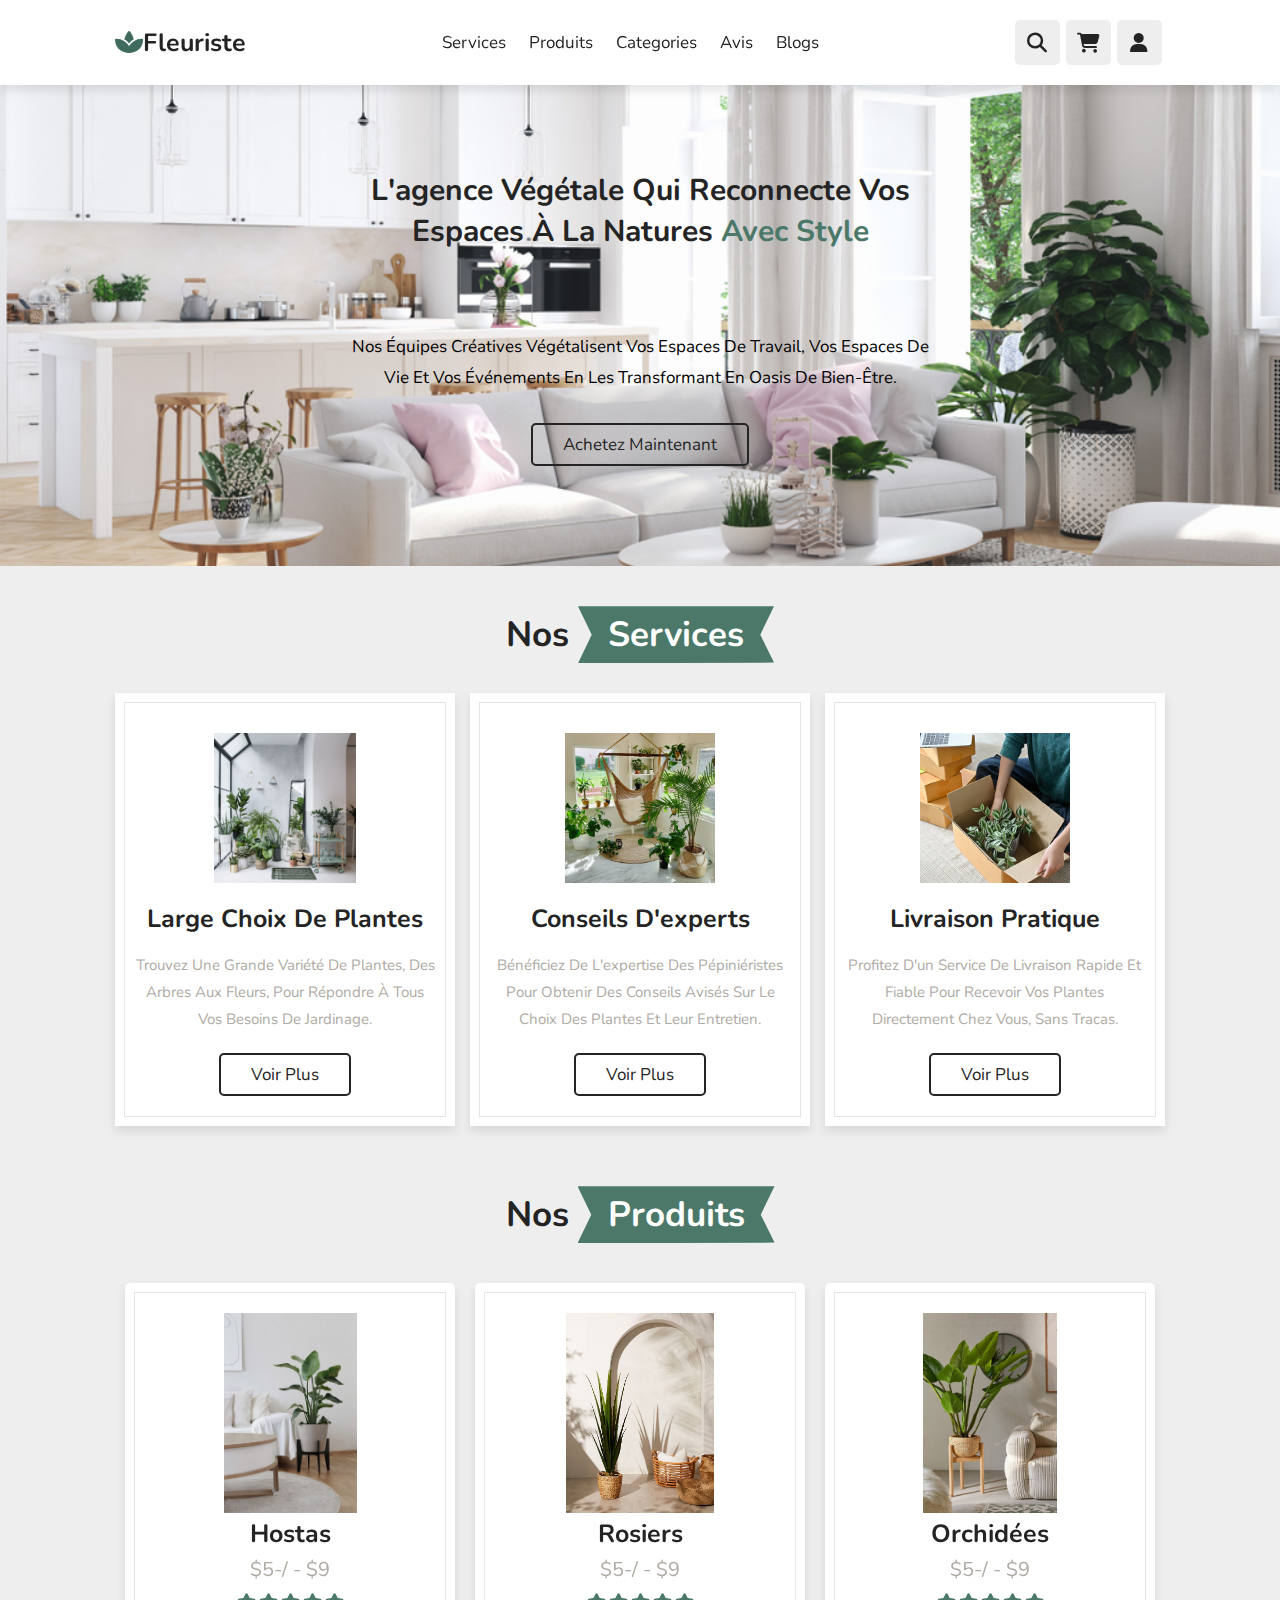
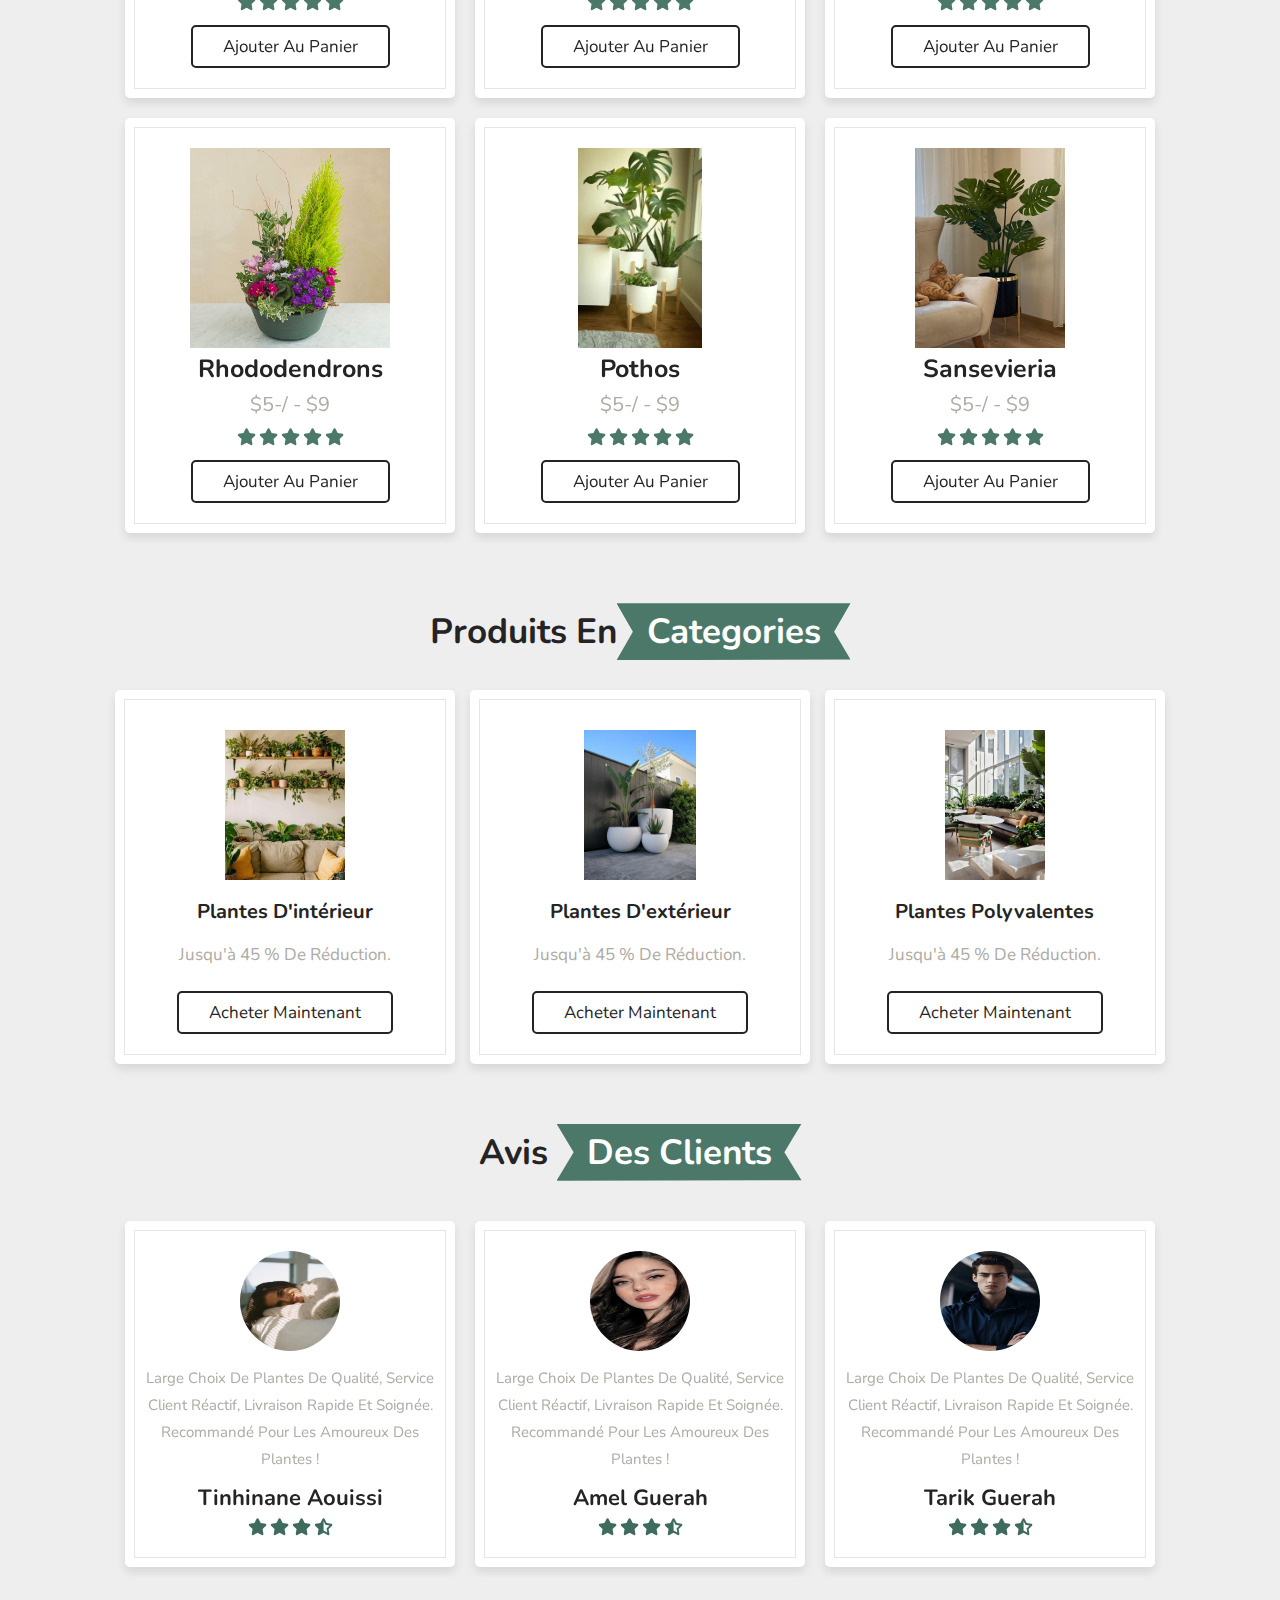
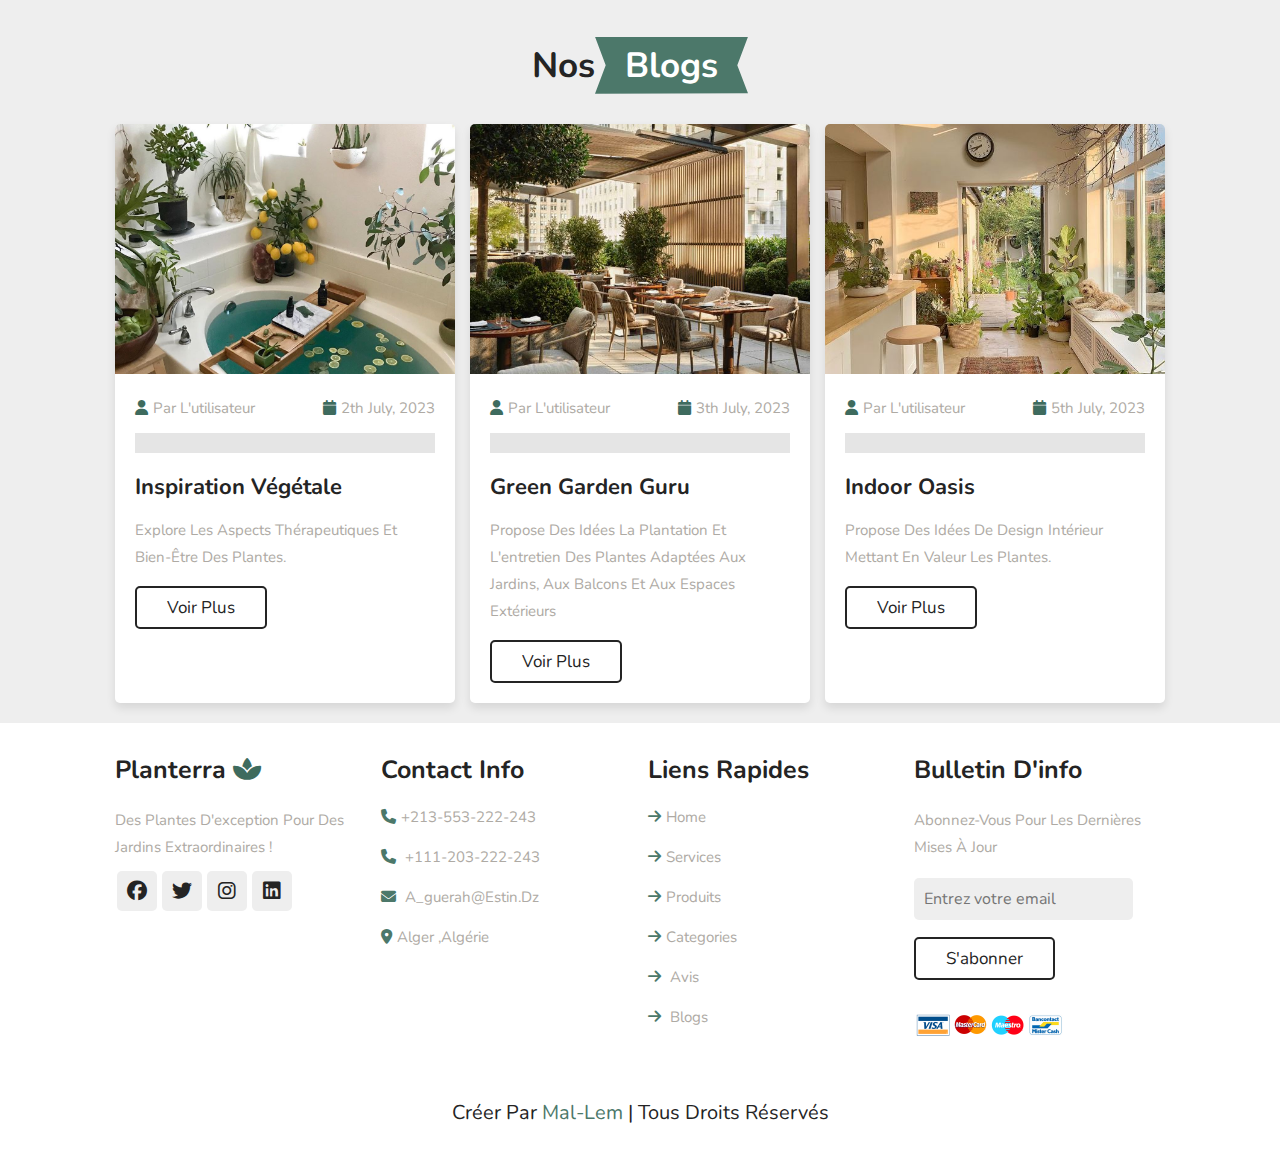
<file: pepiniere/index.html>
<!DOCTYPE html>
<html lang="en">
<head>
    <meta charset="UTF-8">
    <meta name="viewport" content="width=device-width, initial-scale=1.0">
    <link rel="stylesheet" href="https://cdnjs.cloudflare.com/ajax/libs/font-awesome/6.4.0/css/all.min.css">
    <link rel="stylesheet" href="css/style.css">
    <link rel="stylesheet" href="https://cdn.jsdelivr.net/npm/swiper@10/swiper-bundle.min.css"/>
    <title>Planterra</title>
</head>
<body>
    <header class="header">
      <!-- <i class="fa-solid fa-plant-wilt"></i> -->
        <a href="" class="logo"><i class="fa-solid fa-spa"></i>Fleuriste</a>
          <nav class="navbar">
            <a href="#features">services</a>
            <a href="#products">produits</a>
            <a href="#categories">categories</a>
            <a href="#review">avis</a>
            <a href="#blogs">blogs</a>
          </nav>
          <div class="icons">
              <div class="fas fa-bars" id="menu-btn">
              </div>
              <div class="fas fa-search" id="search-btn">
              </div>
              <div class="fas fa-shopping-cart" id="cart-btn">
              </div>
              <div class="fas fa-user" id="login-btn">
              </div>
          </div>
          <form action="" class="search-form">
            <input type="search" id="search-box" placeholder="rechercher ...">
            <label for="search-box" class="fas fa-search"></label>
          </form>

          <div class="shopping-cart">
            <div class="box">
              <i class="fas fa-trash"></i>
              <img src="image/Sustainable and Eco-Friendly Choices home decor ideas bedroom home decor apartment.jpg" alt="">
              <div class="content">
                <h3>Curcuma</h3>
                <span class="price">$5.55/-</span>
                <span class="quantity">qty : 5</span>
              </div>
            </div>
            <div class="box">
              <i class="fas fa-trash"></i>
              <img src="image/The Best Tall Houseplants 25 Tree-Like Plants to Grow Indoors.jpg" alt="">
              <div class="content">
                <h3>Curcuma</h3>
                <span class="price">$5.55/-</span>
                <span class="quantity">qty : 5</span>
              </div>
            </div>
            <div class="box">
              <i class="fas fa-trash"></i>
              <img src="image/Hanging Plants Indoor Flowers - Home Decor Ideas - Home Decorating Ideas - Home Decor Kitchen -.jpg" alt="">
              <div class="content">
                <h3>Curcuma</h3>
                <span class="price">$5.55/-</span>
                <span class="quantity">qty : 5</span>
              </div>
            </div>
            <div class="total">
              total : $25.9/-
            </div>
            <a href="#" class="btn">Passer à la caisse</a>
          </div>

          <form action="" class="login-form">
             <h3 class="">Connectez-vous</h3>
             <input type="email" class="box" placeholder="entrez votre email" >
             <input type="password" class="box" placeholder="entrez votre mot de passe" >
             <p>Mot de passe oublié<a href="#"> cliquez ici</a></p>
             <p>Vous n'avez pas de compte<a href="#"> créer un</a></p>            
             <input type="submit" class="btn" value="Connexion">
          </form>
    </header>
<!-- home section starts -->
<section class="home" id="home">
  <div class="content">
    <h3>L'agence végétale qui reconnecte vos espaces à la natures <span> avec style </span></h3>
    <p>Nos équipes créatives végétalisent vos espaces de travail, vos espaces de vie et vos événements en les transformant en oasis de bien-être.</p>
      <a href="#" class="btn">Achetez maintenant</a>
  </div>

</section>
<!-- home section ends -->
<!-- section features starts -->
<section class="features" id="features">
  <h1 class="heading">
    Nos <span> Services</span>
  </h1>
  <div class="box-container">
  <div class="box">
    <img src="./image/Visite Une maison modulable et minimaliste en plein Shanghai - Mag Decofinder.jpg" alt="">
    <h3>Large choix de plantes</h3>
    <p>Trouvez une grande variété de plantes, des arbres aux fleurs, pour répondre à tous vos besoins de jardinage.</p>
     <a href="#" class="btn">voir plus</a>
  </div>
  <div class="box">
    <img src="./image/We were given a fern as a housewarming gift_ It died almost immediately, but we decided plants were fun, went to our local nursery to level up our plant knowledge, and here we are one year later!.jpg" alt="">
    <h3>Conseils d'experts</h3>
    <p>Bénéficiez de l'expertise des pépiniéristes pour obtenir des conseils avisés sur le choix des plantes et leur entretien.</p>
     <a href="#" class="btn">voir plus</a>
  </div>
  <div class="box">
    <img src="./image/venteplantesenligne-1665666116530_500x.webp" alt="">
    <h3>Livraison pratique </h3>
    <p>Profitez d'un service de livraison rapide et fiable pour recevoir vos plantes directement chez vous, sans tracas.</p>
     <a href="#" class="btn">voir plus</a>
  </div>
  
</div>
</section>
<!--section features ends -->
<!--section products starts -->
<section class="products" id="products">
  <h1 class="heading">Nos <span>Produits</span></h1>
  <div class="swiper product-slider">
    <div class="swiper-wrapper">
      <div class="swiper-slide box">
        <img src="./image/plante1.jpg" alt="" srcset="">
        <h3>Rosiers</h3>
        <div class="price">$5-/ - $9</div>
        <div class="stars">
          <i class="fas fa-star"></i>
          <i class="fas fa-star"></i>
          <i class="fas fa-star"></i>
          <i class="fas fa-star"></i>
          <i class="fas fa-star"></i>
        </div>
        <a href="#" class="btn">ajouter au panier</a>
      </div>
      <div class="swiper-slide box">
        <img src="./image/plante2.jpg" alt="" srcset="">
        <h3>orchidées</h3>
        <div class="price">$5-/ - $9</div>
        <div class="stars">
          <i class="fas fa-star"></i>
          <i class="fas fa-star"></i>
          <i class="fas fa-star"></i>
          <i class="fas fa-star"></i>
          <i class="fas fa-star"></i>
        </div>
        <a href="#" class="btn">ajouter au panier</a>
      </div>
      <div class="swiper-slide box">
        <img src="./image/plante3.jpg" alt="" srcset="">
        <h3>fougères</h3>
        <div class="price">$5-/ - $9</div>
        <div class="stars">
          <i class="fas fa-star"></i>
          <i class="fas fa-star"></i>
          <i class="fas fa-star"></i>
          <i class="fas fa-star"></i>
          <i class="fas fa-star"></i>
        </div>
        <a href="#" class="btn">ajouter au panier</a>
      </div>
      <div class="swiper-slide box">
        <img src="./image/plante4.jpg" alt="" srcset="">
        <h3>hostas</h3>
        <div class="price">$5-/ - $9</div>
        <div class="stars">
          <i class="fas fa-star"></i>
          <i class="fas fa-star"></i>
          <i class="fas fa-star"></i>
          <i class="fas fa-star"></i>
          <i class="fas fa-star"></i>
        </div>
        <a href="#" class="btn">ajouter au panier</a>
      </div>
    </div>
  </div>
  <div class="swiper product-slider">
    <div class="swiper-wrapper">
      <div class="swiper-slide box">
        <img src="./image/plante5.jpg" alt="" srcset="">
        <h3>Pothos</h3>
        <div class="price">$5-/ - $9</div>
        <div class="stars">
          <i class="fas fa-star"></i>
          <i class="fas fa-star"></i>
          <i class="fas fa-star"></i>
          <i class="fas fa-star"></i>
          <i class="fas fa-star"></i>
        </div>
        <a href="#" class="btn">ajouter au panier</a>
      </div>
      <div class="swiper-slide box">
        <img src="./image/plante6.jpg" alt="" srcset="">
        <h3>Sansevieria</h3>
        <div class="price">$5-/ - $9</div>
        <div class="stars">
          <i class="fas fa-star"></i>
          <i class="fas fa-star"></i>
          <i class="fas fa-star"></i>
          <i class="fas fa-star"></i>
          <i class="fas fa-star"></i>
        </div>
        <a href="#" class="btn">ajouter au panier</a>
      </div>
      <div class="swiper-slide box">
        <img src="./image/plante7.jpg" alt="" srcset="">
        <h3>Calathea</h3>
        <div class="price">$5-/ - $9</div>
        <div class="stars">
          <i class="fas fa-star"></i>
          <i class="fas fa-star"></i>
          <i class="fas fa-star"></i>
          <i class="fas fa-star"></i>
          <i class="fas fa-star"></i>
        </div>
        <a href="#" class="btn">ajouter au panier</a>
      </div>
      <div class="swiper-slide box">
        <img src="./image/plante8.png" alt="" srcset="">
        <h3>Philodendron</h3>
        <div class="price">$5-/ - $9</div>
        <div class="stars">
          <i class="fas fa-star"></i>
          <i class="fas fa-star"></i>
          <i class="fas fa-star"></i>
          <i class="fas fa-star"></i>
          <i class="fas fa-star"></i>
        </div>
        <a href="#" class="btn">ajouter au panier</a>
      </div>
      <div class="swiper-slide box">
        <img src="./image/plante9.png" alt="" srcset="">
        <h3>Areca</h3>
        <div class="price">$5-/ - $9</div>
        <div class="stars">
          <i class="fas fa-star"></i>
          <i class="fas fa-star"></i>
          <i class="fas fa-star"></i>
          <i class="fas fa-star"></i>
          <i class="fas fa-star"></i>
        </div>
        <a href="#" class="btn">ajouter au panier</a>
      </div>
      <div class="swiper-slide box">
        <img src="./image/a03ea1dd800f02e86cc09f3f2c84beaf.jpg" alt="" srcset="">
        <h3>rhododendrons</h3>
        <div class="price">$5-/ - $9</div>
        <div class="stars">
          <i class="fas fa-star"></i>
          <i class="fas fa-star"></i>
          <i class="fas fa-star"></i>
          <i class="fas fa-star"></i>
          <i class="fas fa-star"></i>
        </div>
        <a href="#" class="btn">ajouter au panier</a>
      </div>
      
    </div>
  </div>
</section>
<!-- section categories starts -->
<section class="categories" id="categories">

  <h1 class="heading">
    produits en<span> categories</span></h1>
    <div class="box-container">
      <div class="box">
        <img src="./image/Plantes déco d'intérieur 3 plantes pour ceux qui n'ont pas la main verte.jpg" alt="" srcset="">
        <h3>Plantes d'intérieur</h3>
        <p>Jusqu'à 45 % de réduction.</p>
        <a href="#" class="btn">acheter maintenant</a>
      </div>
      <div class="box">
        <img src="./image/planteex.jpg" alt="" srcset="">
        <h3>Plantes d'extérieur</h3>
        <p>Jusqu'à 45 % de réduction.</p>
        <a href="#" class="btn">acheter maintenant</a>
      </div>
      <div class="box">
        <img src="./image/Plantesin.jpg" alt="" srcset="">
        <h3>Plantes polyvalentes</h3>
        <p>Jusqu'à 45 % de réduction.</p>
        <a href="#" class="btn">acheter maintenant</a>
      </div>
     
    </div>
</section>

<!--section categories ends -->
<!-- section review starts -->
<section class="review" id="review">
  <h1 class="heading">Avis <span>des clients</span></h1>
  <div class="swiper review-slider">
    <div class="swiper-wrapper wrapper">
      <div class="swiper-slide box">
        <img src="./image/profil1.jpg" alt="">
        <p>large choix de plantes de qualité, service client réactif, livraison rapide et soignée. Recommandé pour les amoureux des plantes !</p>
        <h3>amel guerah</h3>
        <div class="stars">
          <i class="fas fa-star"></i>
          <i class="fas fa-star"></i>
          <i class="fas fa-star"></i>
          <i class="fas fa-star-half-alt"></i>
        </div>
      </div>
      <div class="swiper-slide box">
        <img src="./image/profil2.jpg" alt="">
        <p>large choix de plantes de qualité, service client réactif, livraison rapide et soignée. Recommandé pour les amoureux des plantes !</p>
        <h3>tarik guerah</h3>
        <div class="stars">
          <i class="fas fa-star"></i>
          <i class="fas fa-star"></i>
          <i class="fas fa-star"></i>
          <i class="fas fa-star-half-alt"></i>
        </div>
      </div>
      <div class="swiper-slide box">
        <img src="./image/profil3.jpg" alt="">
        <p>large choix de plantes de qualité, service client réactif, livraison rapide et soignée. Recommandé pour les amoureux des plantes !</p>
        <h3>wail kouicem</h3>
        <div class="stars">
          <i class="fas fa-star"></i>
          <i class="fas fa-star"></i>
          <i class="fas fa-star"></i>
          <i class="fas fa-star-half-alt"></i>
        </div>
      </div>
      <div class="swiper-slide box">
        <img src="./image/profil5.jpg" alt="">
        <p>large choix de plantes de qualité, service client réactif, livraison rapide et soignée. Recommandé pour les amoureux des plantes !</p>
        <h3>nassima aissioun</h3>
        <div class="stars">
          <i class="fas fa-star"></i>
          <i class="fas fa-star"></i>
          <i class="fas fa-star"></i>
          <i class="fas fa-star-half-alt"></i>
        </div>
      </div>
      <div class="swiper-slide box">
        <img src="./image/profil4.jpg" alt="">
        <p>large choix de plantes de qualité, service client réactif, livraison rapide et soignée. Recommandé pour les amoureux des plantes !</p>
        <h3>malika larkeche</h3>
        <div class="stars">
          <i class="fas fa-star"></i>
          <i class="fas fa-star"></i>
          <i class="fas fa-star"></i>
          <i class="fas fa-star-half-alt"></i>
        </div>
      </div>
      <div class="swiper-slide box">
        <img src="./image/profil6.jpg" alt="">
        <p>large choix de plantes de qualité, service client réactif, livraison rapide et soignée. Recommandé pour les amoureux des plantes ! </p>
        <h3>tinhinane aouissi</h3>
        <div class="stars">
          <i class="fas fa-star"></i>
          <i class="fas fa-star"></i>
          <i class="fas fa-star"></i>
          <i class="fas fa-star-half-alt"></i>
        </div>
      </div>
    </div>
  </div>
</section>
<!-- section reviews ends -->
<!-- section blog starts -->
<section class="blogs" id="blogs">
  <h1 class="heading">Nos<span>blogs</span></h1>
  <div class="box-container">
    <div class="box">
      <img src="image/Your Guide to a Feng Shui Home & Lifestyle Extra Space Storage.jpg" alt="" srcset="">
      <div class="content">
        <div class="icons">
          <a href="#"><i class="fas fa-user"></i>par l'utilisateur</a>
          <a href="#"><i class="fas fa-calendar"></i>2th July, 2023</a>
        </div>
        <h3>Inspiration Végétale</h3>
        <p>explore les aspects thérapeutiques et bien-être des plantes.</p>
        <a href="#" class="btn">voir plus</a>
      </div>
    </div>
    <div class="box">
      <img src="image/073b716158f9be840934089b4f246f53.jpg" alt="" srcset="">
      <div class="content">
        <div class="icons">
          <a href="#"><i class="fas fa-user"></i>par l'utilisateur</a>
          <a href="#"><i class="fas fa-calendar"></i>3th July, 2023</a>
        </div>
        <h3>Green Garden Guru</h3>
        <p>propose des idées la plantation et l'entretien des plantes adaptées aux jardins, aux balcons et aux espaces extérieurs</p>
        <a href="#" class="btn">voir plus</a>
      </div>
    </div>
    <div class="box">
      <img src="image/home decorations ideas - home decorating ideas painting.jpg" alt="" srcset="">
      <div class="content">
        <div class="icons">
          <a href="#"><i class="fas fa-user"></i>par l'utilisateur</a>
          <a href="#"><i class="fas fa-calendar"></i>5th July, 2023</a>
        </div>
        <h3>Indoor Oasis</h3>
        <p>propose des idées de design intérieur mettant en valeur les plantes.</p>
        <a href="#" class="btn">voir plus</a>
      </div>
    </div>
  </div>
</section>
<!-- footer -->
<section class="footer" id="footer">
  <div class="box-container">
    <div class="box">
      <h3>Planterra <i class="fa-solid fa-spa"></i></h3>
      <p>Des plantes d'exception pour des jardins extraordinaires !</p>
      <div class="share">
        <a href="#" class="fab fa-facebook"></a>
        <a href="#" class="fab fa-twitter"></a>
        <a href="#" class="fab fa-instagram"></a>
        <a href="#" class="fab fa-linkedin"></a>
      </div>
    </div>
    <div class="box">
      <h3>contact info</h3>
      <a href="#" class="links"><i class="fas fa-phone"> </i>+213-553-222-243</a>
      <a href="#" class="links"><i class="fas fa-phone"></i> +111-203-222-243</a>
      <a href="#" class="links"><i class="fas fa-envelope"></i> a_guerah@estin.dz</a>
      <a href="#" class="links"><i class="fas fa-map-marker-alt"> </i>Alger ,Algérie</a>
    </div>
    <div class="box">
      <h3>Liens rapides</h3>
      <a href="#" class="links"><i class="fas fa-arrow-right"> </i>home</a>
      <a href="#" class="links"><i class="fas fa-arrow-right"> </i>services</a>
      <a href="#" class="links"><i class="fas fa-arrow-right"> </i>produits</a>
      <a href="#" class="links"><i class="fas fa-arrow-right"> </i>categories</a>
      <a href="#" class="links"><i class="fas fa-arrow-right"></i> avis</a>
      <a href="#" class="links"><i class="fas fa-arrow-right"></i> blogs</a>
    </div>
    <div class="box">
      <h3>Bulletin d'info</h3>
     <p>Abonnez-vous pour les dernières mises à jour</p>
     <input type="email" placeholder="Entrez votre email" class="email">
     <input type="submit" value="S'abonner" class="btn">
     <img src="image/moyens-paiement.png" alt="" class="payment-img">
    </div>
  </div>
  <div class="credit">
    créer par <span>Mal-Lem</span> | Tous droits réservés
  </div>
</section>
<script src="https://cdn.jsdelivr.net/npm/swiper@10/swiper-bundle.min.js"></script>
    <script src="js/app.js"></script>
</body>
</html>
</file>
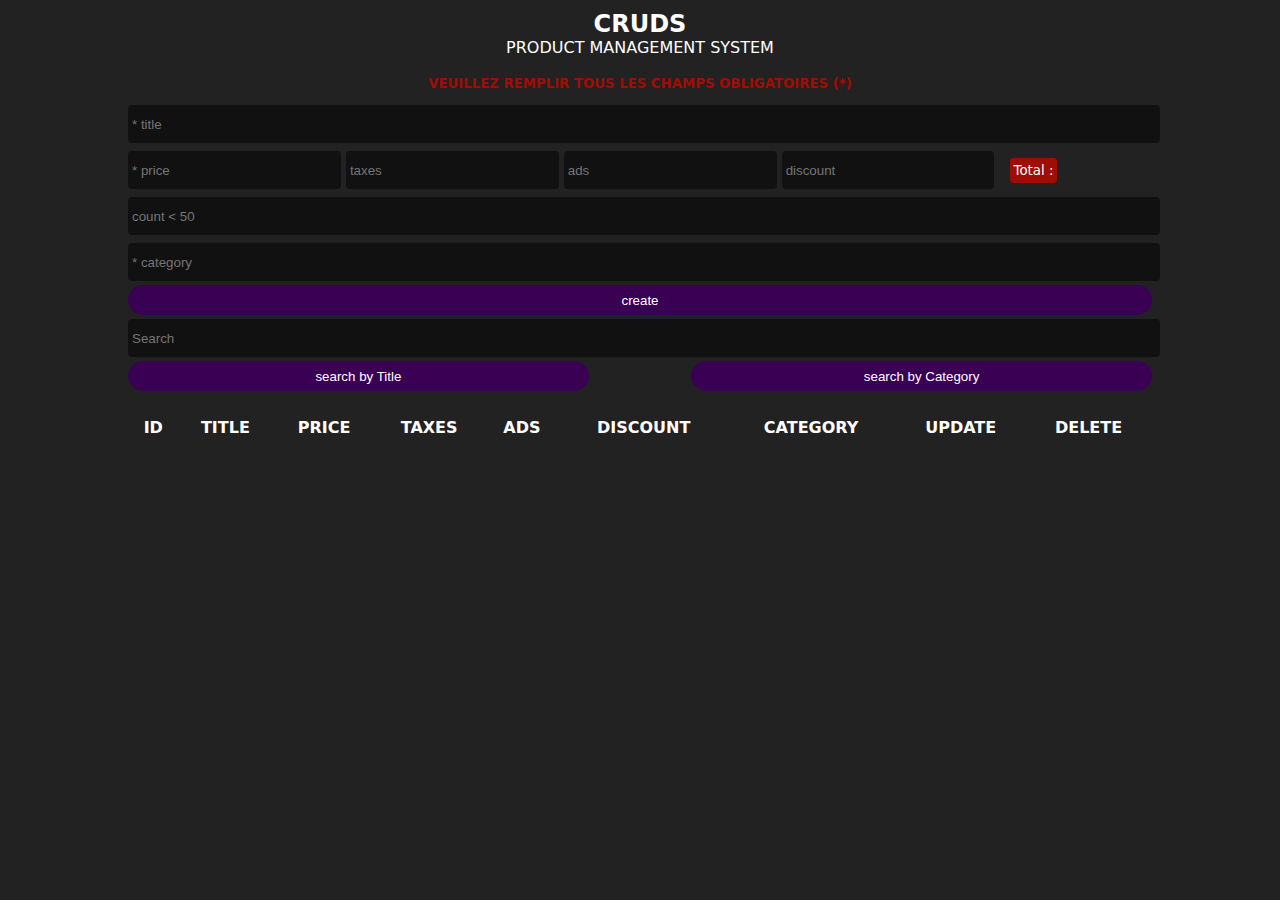
<file: CRUDS/main.html>
<!DOCTYPE html>
<html lang="en">
<head>
    <meta charset="UTF-8">
    <meta name="viewport" content="width=
    , initial-scale=1.0">
    <link rel="stylesheet" href="style.css">
    <title>CRUDS</title>
</head>
<body>

    <div class="crud">
        <div class="head">
            <h2>cruds</h2>
            <p>PRODUCT MANAGEMENT SYSTEM</p>
            <br>
            <h5 style="color: #a00d02;">veuillez remplir tous les champs obligatoires (*)</h5>
        </div>
        <div class="inputs">
            <input type="text" placeholder="* title" id="title">
            <div class="price">
                <input onkeyup="getTotal()" type="number" id="price" placeholder="* price">
                <input onkeyup="getTotal()" type="number" id="taxes" placeholder="taxes">
                <input onkeyup="getTotal()" type="number" id="ads" placeholder="ads">
                <input onkeyup="getTotal()" type="number" id="discount" placeholder="discount">
                <small id="total"></small>
            </div>
            <input type="number" id="count" placeholder="count < 50">
            <input type="text" id="category" placeholder="* category">
            <button id="submit">create</button>
        </div>
        <div class="outputs">
            <div class="searchBlock">
                <input onkeyup="searchData(this.value)" type="text" id="search" placeholder="Search">
                <div class="btnSearch">
                    <button onclick="getSearchMood(this.id)" id="searchTitle">search by Title</button>
                    <button onclick="getSearchMood(this.id)" id="searchCategory">search by Category</button>
                </div>
            </div>
            <div id="deleteAll">
            </div>
            <table>
                <tr>
                    <th>id</th>
                    <th>title</th>
                    <th>price</th>
                    <th>taxes</th>
                    <th>ads</th>
                    <th>discount</th>
                    <th>category</th>
                    <th>update</th>
                    <th>delete</th>
                </tr>
                <tbody id="tbody">
                    
                </tbody>
            </table>
        </div>
    </div>
    

    <script src="app.js"></script>
</body>
</html>
</file>
<file: pepiniere/css/style.css>
@import url('https://fonts.googleapis.com/css2?family=Nunito:wght@200;300;400;500;600&display=swap');

:root{
    --vert: rgb(62, 107, 94);
    --vert-clair:#4c786a;
    --black:#242424;
    --light-color:#aeaaa4;
    --box-shadow:0 .5rem 1rem rgba(0,0,0,.1);
    --border: 2rem solid rgba(0,0,0,.1);
    --outline: .1rem solid rgba(0,0,0,.1);
    --outline-hover: .2rem solid var(--black);


}

*{
    font-family: 'Nunito', sans-serif;
    margin: 0; padding: 0;
    box-sizing: border-box;
    outline: none;
    border: none;
    text-decoration: none;
    text-transform: capitalize;
    transition: all .2s linear;
}
html{
    font-size: 62.5%;
    overflow-x: hidden;
    scroll-behavior: smooth;
    scroll-padding-top: 7rem;
}
body{
    background: #eee;
}
section{
    padding: 2rem 9%;
}
.heading{
    text-align: center;
    padding:2rem 0 ;
    padding-bottom: 3rem;
    font-size: 3.5rem;
    color: var(--black);
}
.heading span{
    color: #fff;
    background: var(--vert-clair);
    display: inline-block;
    padding:.5rem 3rem;
    clip-path: polygon(100% 0,93% 50%,100% 99%,0% 100%,7% 50%,0% 0%);
}
.btn{
    margin-top: 1rem;
    display: inline-block;
    padding: .8rem 3rem;
    font-size: 1.7rem;
    border-radius: .5rem;
    color: var(--black);
    background: none;
    border: .2rem solid var(--black);
    cursor: pointer;
}
.btn:hover{
    background: var(--vert-clair);
    color: #fff;
}
.header{
position: fixed;
top: 0;
left: 0;
right: 0;
z-index: 1000;
display: flex;
align-items: center;
justify-content: space-between;
padding: 2rem 9%;
background: #fff;
box-shadow: var(--box-shadow);
}

.header .logo{
    font-size: 2.5rem;
    font-weight: bolder;
    color: var(--black);
}

.header .logo i{
    color: var(--vert);
}
.header .navbar a{
    font-size: 1.7rem;
    margin: 0 1rem;
    color: var(--black);
}
.header .navbar a:hover{
    color: var(--vert-clair);
}
.header .icons div{
    height: 4.5rem;
    width: 4.5rem;
    line-height: 4.5rem;
    border-radius: .5rem;
    background: #eee;
    color: var(--black);
    font-size: 2rem;
    margin-right: .3rem;
    text-align: center;
    cursor: pointer;
}
.header .icons div:hover{
    background: var(--vert-clair);
    color: #fff;
}
#menu-btn{
    display: none;
}
.header .search-form{
    position: absolute;
    top: 110%;
    right: -110%;
    max-width: 50rem;
    height: 4rem;
    background: #fff;
    border-radius: .5rem;
    overflow: hidden;
    display: flex;
    align-items: center;
    box-shadow: var(--box-shadow);

}
.header .search-form.active{
    right: 2rem;
    transition: .4s linear;
}

.header .search-form input{
    height: 100%;
    width: 100%;
    background: none;
    text-transform: none;
    font-size: 1.6rem;
    color: var(--black);
    padding: 0 1.5rem;
}
.header .search-form label{
    font-size: 2.2rem;
    padding-right: 1.5rem;
    color: var(--black);
    cursor: pointer;
}
.header .search-form label:hover{
    color: var(--vert-clair);
}
.header .shopping-cart{
    position: absolute;
    top:110% ; 
    right: -110%;
    padding: 1rem;
    border-radius: .5rem;
    box-shadow: var(--box-shadow);
    width: 35rem;
    background: #fff;
}
.header .shopping-cart.active{
 right: 2rem;
 transition: .4s linear;
}
.header .shopping-cart .box{
 display: flex;
 align-items: center;
 gap: 1rem;
 position: relative;
 margin: 1rem 0;
}
.header .shopping-cart .box img{
height: 10rem;
}
.header .shopping-cart .box .fa-trash{
font-size: 2rem;
position: absolute;
top: 50%;
right: 2rem;
cursor: pointer;
color: var(--light-color);
transform: translateY(-50%);
}
.header .shopping-cart .box .fa-trash:hover{
color: var(--vert-clair);
}
.header .shopping-cart .box .content h3{
    color: var(--black);
    font-size: 1.7rem;
    padding-bottom: 1rem;
}
.header .shopping-cart .box .content span{
    color: var(--light-color);
    font-size: 1.6rem;
}
.header .shopping-cart .box .content .quantity{
    padding-left: 1rem;
}
.header .shopping-cart .total{
    font-size: 2.5rem;
    padding: 1rem 0;
    text-align: center;
    color: var(--black);
}
.header .shopping-cart .btn{
    display: block;
    text-align: center;
    margin: 1rem;
}
.header .login-form{
    position: absolute;
    top: 110%;
    right: -110%;
    width: 30rem;
    box-shadow: var(--box-shadow);
    padding: 2rem;
    border-radius: .5rem;
    background: #fff;
    text-align: center;
}
.header .login-form.active{
right: 2rem;
transition: .4s linear;
}
.header .login-form h3{
font-size: 2.5rem;
text-transform: uppercase;
color: var(--black);
}
.header .login-form .box{
    margin: .7rem 0;
    width: 100%;
    background: #eee;
    border-radius: .5rem;
    padding: 1rem;
    font-size: 1.6rem;
    color: var(--black);
    text-transform: none;
}
.header .login-form p{
 font-size: 1.4rem;
 padding: .5rem 0;
 color: var(--light-color);
}
.header .login-form p a{
color: var(--vert-clair);
text-decoration: underline;
}
.home {
    display: flex;
    align-items: center;
    justify-content: center;
    /* height: 550px; */
    background: url(../image/Les-6-commandements-du-salon-moderne.jpg);
    background-position: center;
    background-size: cover;
    padding-top: 17rem;
    padding-bottom: 10rem;
}
.home .content{
    /* margin-top: 200px;  */
    text-align: center;
    width: 60rem;
    /* margin-right: 150px; */
}
.home .content h3{
    /* margin-top: 95px; */
color: var(--black);
font-size: 3rem;
}
.home .content h3 span{
color: var(--vert-clair);
}
.home .content p{
/* margin-top: 150px; */
color:#000;
font-size: 1.7rem;
 padding-top: 8rem;
 padding-bottom: 2rem;
line-height: 1.8;
}

.features .box-container{
display: grid;
grid-template-columns: repeat(auto-fit,minmax(30rem,1fr));
gap: 1.5rem;
}
.features .box-container .box{
padding: 3rem 2rem;
text-align: center;
background: #fff;
box-shadow: var(--box-shadow);
outline: var(--outline);
outline-offset: -1rem;
}
.features .box-container .box:hover{
outline: var(--outline-hover);
outline-offset: 0rem;
}
.features .box-container .box img{
margin: 1rem 0;
height: 15rem;
}
.features .box-container .box h3{
font-size: 2.5rem;
line-height: 1.8;
color: var(--black);
}
.features .box-container .box p{
    font-size: 1.5rem;
    line-height: 1.8;
    color: var(--light-color);
    padding: 1rem 0;
}
.products .product-slider{
    padding: 1rem;
    
}
.products .product-slider:first-child{
margin-bottom: 2rem;
}
.products .product-slider .box{
    background: #fff;
    border-radius: .5rem;
    text-align: center;
    padding: 3rem 2rem;
    outline-offset: -1rem;
    outline: var(--outline);
    box-shadow: var(--box-shadow);
    transition: .2s linear;
}
.products .product-slider .box:hover{
outline-offset: 0rem;
outline: var(--outline-hover);
}
.products .product-slider .box img{
height: 20rem;
}
.products .product-slider .box h3{
font-size: 2.5rem;
color: var(--black);
}
.products .product-slider .box .price{
    font-size: 2rem;
    color: var(--light-color);
    padding: .5rem 0;
}
.products .product-slider .box .stars i{
    font-size:1.7rem;
    color: var(--vert-clair);
    padding: .5rem 0;
}
.categories .box-container{
    display: grid;
    grid-template-columns: repeat(auto-fit,minmax(26rem,1fr));
    gap: 1.5rem;
}
.categories .box-container .box{
padding: 3rem 2rem;
border-radius: .5rem;
background: #fff;
box-shadow: var(--box-shadow);
outline: var(--outline);
outline-offset: -1rem;
text-align: center;
}
.categories .box-container .box:hover{
outline: var(--outline-hover);
outline-offset: 0rem;
}
.categories .box-container .box img{
margin: 1rem 0;
height: 15rem;
}
.categories .box-container .box h3{
font-size: 2rem;
color: var(--black);
line-height: 1.8;
}
.categories .box-container .box p{
    font-size: 1.7rem;
    color: var(--light-color);
    line-height: 1.8;
    padding: 1rem 0;
}
.review .review-slider{
    padding: 1rem ;
}
.review .review-slider .box{
    background: #fff;
    border-radius: .5rem;
    text-align: center;
    padding: 3rem 2rem;
    outline-offset: -1rem;
    outline: var(--outline);
    box-shadow: var(--box-shadow);
    transition: .2s linear;
}
.review .review-slider .box:hover{
outline: var(--outline-hover);
outline-offset: 0rem;
}
.review .review-slider .box img{
    height: 10rem;
    width: 10rem;
    border-radius: 50%;
}
.review .review-slider .box p{
padding: 1rem 0;
line-height: 1.8;
color: var(--light-color);
font-size: 1.5rem;
}
.review .review-slider .box h3{
    padding-bottom: .5rem ;
    color: var(--black);
    font-size: 2.2rem;
}
.review .review-slider .box .stars i{
    color: var(--vert);
    font-size: 1.7rem;
}
.blogs .box-container{
    display: grid;
    grid-template-columns: repeat(auto-fit,minmax(30rem,1fr));
    gap: 1.5rem;
}
.blogs .box-container .box{
overflow: hidden;
border-radius: .5rem;
box-shadow:var(--box-shadow) ;
background: #fff;
}
.blogs .box-container .box img{
height: 25rem;
width: 100%;
object-fit: cover;
}
.blogs .box-container .box .content{
    padding: 2rem;
}
.blogs .box-container .box .content .icons{
    display: flex;
    align-items: center;
    justify-content: space-between;
    padding-bottom: 1.5rem;
    margin-bottom: 1rem;
    border-bottom: var(--border);
}
.blogs .box-container .box .content .icons a{
    color: var(--light-color);
    font-size: 1.5rem;

}
.blogs .box-container .box .content .icons a:hover{
    color: var(--black);
    
}
.blogs .box-container .box .content .icons a i{
    color: var(--vert);
padding-right: .5rem;    
}
.blogs .box-container .box .content h3{
   line-height: 1.8;
   color: var(--black);
   font-size: 2.2rem;
   padding: .5rem 0;
}
.blogs .box-container .box .content p{
    line-height: 1.8;
    color: var(--light-color);
    font-size: 1.5rem;
    padding: .5rem 0;
 }
.footer{
    background: #fff;
}
.footer .box-container{
    display: grid;
    grid-template-columns: repeat(auto-fit,minmax(25rem,1fr));
    gap: 1.5rem;
}
.footer .box-container .box h3{
font-size: 2.5rem;
color: var(--black);
padding: 1rem 0;
}
.footer .box-container .box h3 i{
color: var(--vert);
}
.footer .box-container .box .links{
display: block;
font-size: 1.5rem;
color: var(--light-color);
padding:1rem 0;
}
.footer .box-container .box .links i{
color: var(--vert-clair);
padding-right: .5rem;
}
.footer .box-container .box .links:hover i{
    padding-right: 2rem;
    }
.footer .box-container .box p{
        font-size: 1.5rem;
        line-height: 1.8;
        padding: 1rem 0;
        color: var(--light-color);
}
.footer .box-container .box .share a{
    height: 4rem;
    width: 4rem;
    line-height: 4rem;
    border-radius: .5rem;
    font-size: 2rem;
    margin-left: .2rem;
    color: var(--black);
    background: #eee;
    text-align: center;
    }
.footer .box-container .box .share a:hover{
background: var(--vert-clair);
color: #fff;
    }
    .footer .box-container .box .email{
        margin: .7rem 0;
        padding: 1rem;
        border-radius: .5rem;
        background: #eee;
        font-size: 1.6rem;
        color: var(--black);
        text-transform: none;
    }
.footer .box-container .box .payment-img{
margin-top: 2rem;
height: 5rem;
    }
.footer .credit{
    text-align: center;
    margin-top: 2rem;
    padding: 1rem;
    padding-top: 2.5rem;
    font-size: 2rem;
    color: var(--black);
}
.footer .credit span{
color: var(--vert-clair);
}











/* media queries */
@media (max-width:991px){
    html{
        font-size: 55%;
    }
    .header{
        padding: 2rem;

    }
    section{
        padding:2rem;
    }
}
@media (max-width:768px){
    #menu-btn{
        display: inline-block;
    }
.header .search-form{
    width: 90%;
}
.header .navbar{
    position: absolute;
    top: 110%;
    right: -110%;
    width: 30rem;
    box-shadow: var(--box-shadow);
    border-radius: .5rem;
    background: #fff;
}
.header .navbar.active{
right: 2rem;
transition: .4s linear;
}
.header .navbar a{
    font-size: 2rem;
    margin: 2rem 2.5rem;
    display: block;
}
}
@media (max-width:450px){
 html{
    font-size: 50%;
 }
 .heading{
    font-size: 2.5rem;
 }
 .footer{
    text-align: center;
 }
}
</file>
<file: CRUDS/style.css>
*{
    margin: 0;
    padding: 0;
}
body{
    background: #222;
    color: #fff;
    font-family: system-ui;
}

.crud{
    width: 80%;
    margin: auto;
}
.head{
    text-align: center;
    text-transform: uppercase;
    margin: 10px 0;
}
input{
    width: 100%;
    height: 30px;
    outline: none;
    border: none;
    background: #111;
    margin: 4px 0;
    border-radius: 4px;
    padding: 4px;
    color: #fff;
}
input:focus{
    background: #000;
    transform: scale(1.1);
}
.price input{
width: 20%;
}
#total{
    background: #a00d02;
    margin-left: 10px;
    padding: 5px 4px;
    border-radius: 4px;

}
#total::before{
    content: 'Total : ';
}
button{
    width: 100%;
    height: 30px;
    border: none;
    cursor: pointer;
    background: #390053;
    color: #fff;
    border-radius: 20px;
    transition: 0.5s;
}
button:hover{
background: #51025f;
letter-spacing: 1px;
}
.btnSearch{
    display: flex;
justify-content: space-between;
}
.btnSearch button{
    width: 45%;
}
#deleteAll{
    margin: 20px 0;
}
table{
    width: 100%;
    text-align: center;
    margin: 10px 0;
}
table th{
    text-transform: uppercase;
}
th,td{
    padding: 5px;
}
</file>
